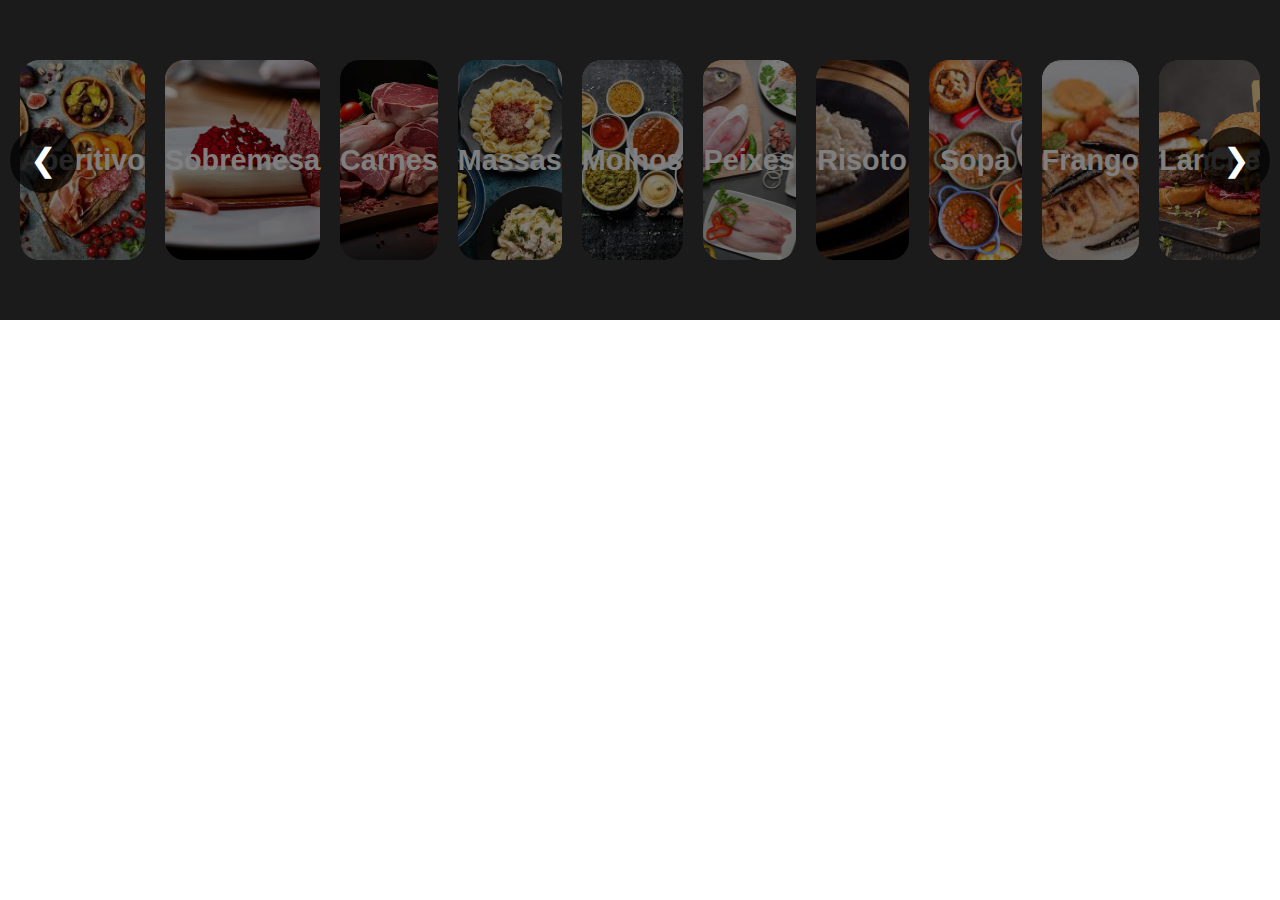
<file: receita-template.html>
<!DOCTYPE html>
<html lang="pt">
<head>
    <meta charset="UTF-8">
    <meta name="viewport" content="width=device-width, initial-scale=1.0">
    <title>Carrossel de Receitas</title>
    <link rel="stylesheet" href="styletemplate.css">
</head>
<body>

    <div class="carrossel-container">
        <button class="prev" onclick="moverCarrossel(-1)">&#10094;</button>

        <div class="carrossel">
            <a href="aperitivos.html" class="item" style="background-image: url('aperitivo.jpg');">Aperitivo</a>
            <a href="sobremesas.html" class="item" style="background-image: url('sobresa.jpg');">Sobremesa</a>
            <a href="carnes.html" class="item" style="background-image: url('carnes.avif');">Carnes</a>
            <a href="massas.html" class="item" style="background-image: url('massas.webp');">Massas</a>
            <a href="molhos.html" class="item" style="background-image: url('molhos.jpg');">Molhos</a>
            <a href="peixes.html" class="item" style="background-image: url('peixes.jpg');">Peixes</a>
            <a href="risotos.html" class="item" style="background-image: url('risoto.jpg');">Risoto</a>
            <a href="sopas.html" class="item" style="background-image: url('sopa.jpg');">Sopa</a>
            <a href="frango.html" class="item" style="background-image: url('frango.jpg');">Frango</a>
            <a href="lanches.html" class="item" style="background-image: url('lanche.jpeg');">Lanche</a>
            
    
        </div>

        <button class="next" onclick="moverCarrossel(1)">&#10095;</button>
    </div>

    <script>
        function moverCarrossel(direcao) {
            const container = document.querySelector('.carrossel');
            const scrollAmount = 300; // Pixels para mover
            container.scrollBy({ left: direcao * scrollAmount, behavior: 'smooth' });
        }
    </script>

</body>
</html>
</file>
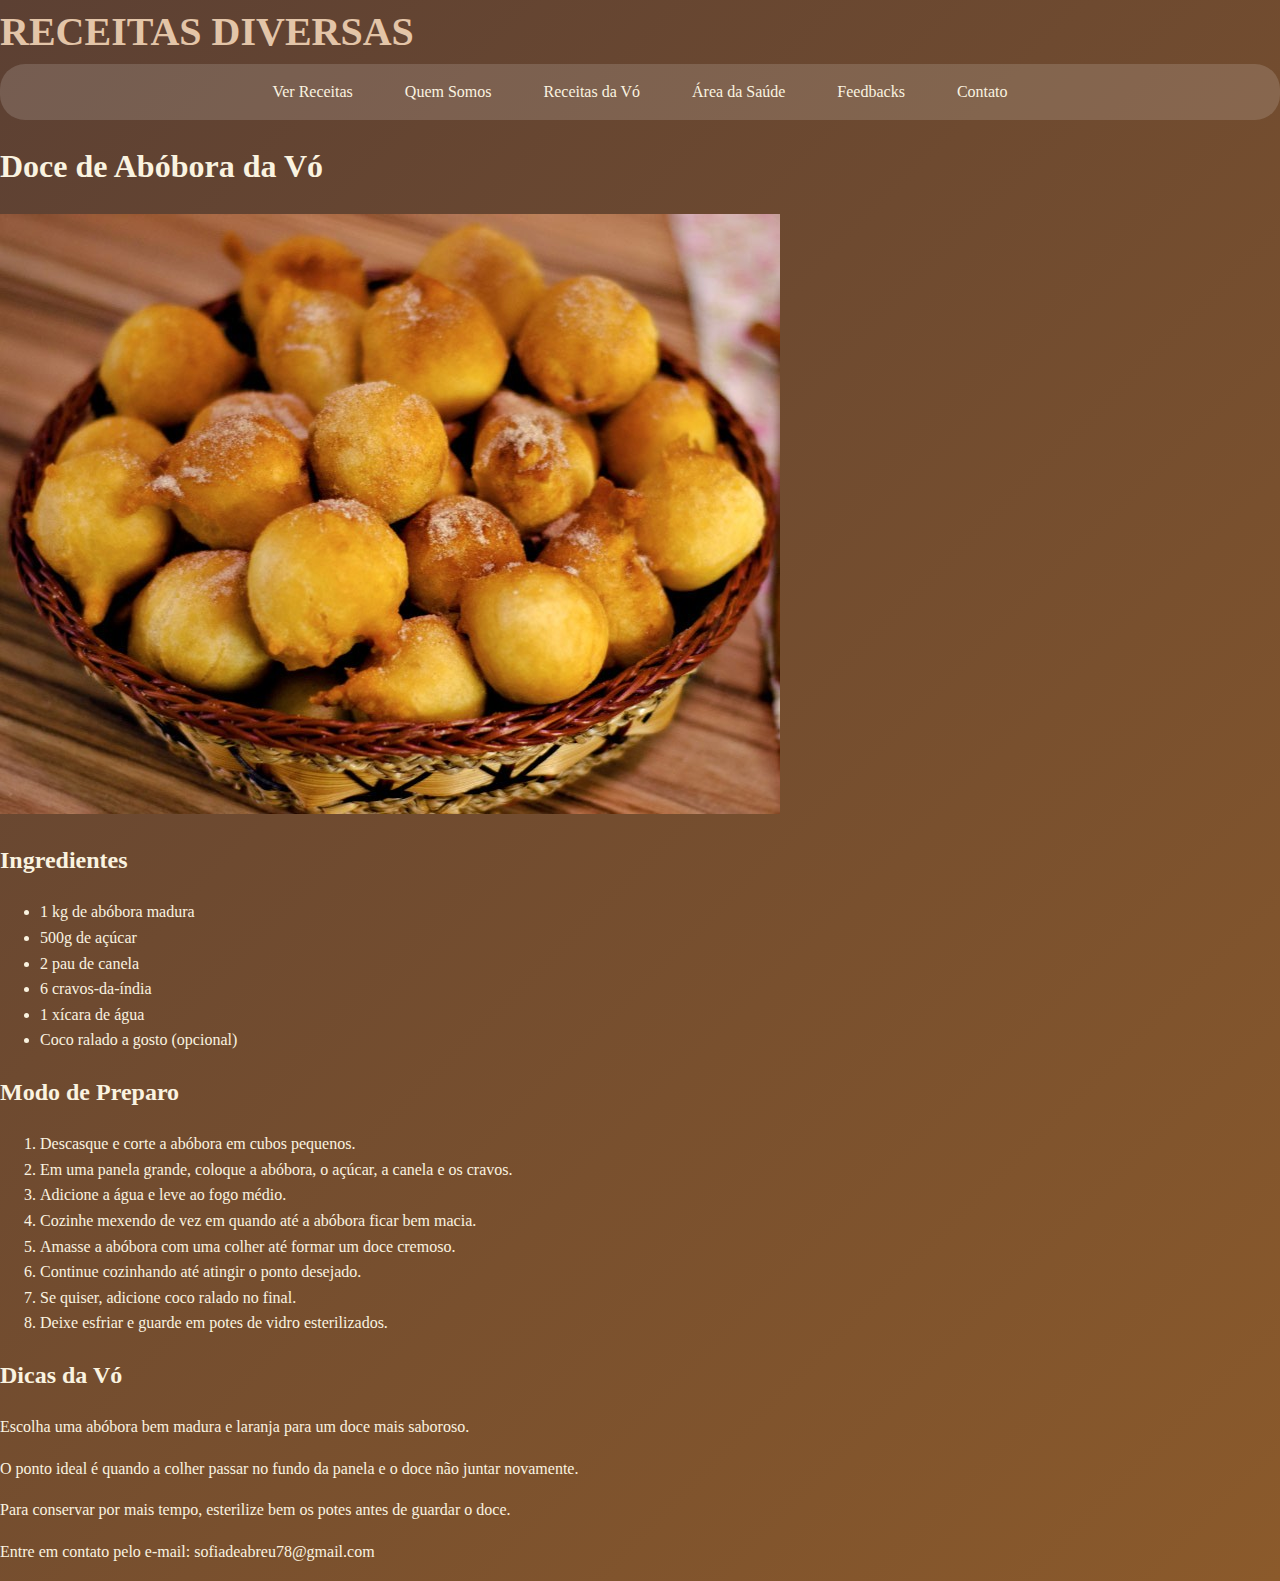
<file: receitas.html>
<!DOCTYPE html>
<html lang="pt-BR">
<head>
    <meta charset="UTF-8">
    <meta name="viewport" content="width=device-width, initial-scale=1.0">
    <title>Doce de Abóbora da Vó - Receitas Diversas</title>
    <link rel="stylesheet" href="../style.css">
    <link rel="preconnect" href="https://fonts.googleapis.com">
    <link rel="preconnect" href="https://fonts.gstatic.com" crossorigin>
    <link href="https://fonts.googleapis.com/css2?family=Montserrat:wght@400;500;600;700&display=swap" rel="stylesheet">
</head>
<body>
    <header class="header">
        <h1 class="title">RECEITAS DIVERSAS</h1>
        <nav class="nav">
            <div class="menu-container">
                <ul>
                    <li><a href="../index.html#receitas">Ver Receitas</a></li>
                    <li><a href="../index.html#quem-somos">Quem Somos</a></li>
                    <li><a href="../index.html#receitas-da-vo">Receitas da Vó</a></li>
                    <li><a href="../index.html#area-saude">Área da Saúde</a></li>
                    <li><a href="../index.html#feedbacks">Feedbacks</a></li>
                    <li><a href="../index.html#contato">Contato</a></li>
                </ul>
            </div>
        </nav>
    </header>

    <main class="receita-detalhes">
        <div class="container">
            <div class="receita-header">
                <h1 class="receita-titulo">Doce de Abóbora da Vó</h1>
                <img src="docevo3.jpg" alt="Doce de Abóbora" class="receita-imagem">
            </div>

            <div class="receita-conteudo">
                <section class="ingredientes">
                    <h2>Ingredientes</h2>
                    <ul class="ingredientes-lista">
                        <li>1 kg de abóbora madura</li>
                        <li>500g de açúcar</li>
                        <li>2 pau de canela</li>
                        <li>6 cravos-da-índia</li>
                        <li>1 xícara de água</li>
                        <li>Coco ralado a gosto (opcional)</li>
                    </ul>
                </section>

                <section class="modo-preparo">
                    <h2>Modo de Preparo</h2>
                    <ol class="passos-lista">
                        <li>Descasque e corte a abóbora em cubos pequenos.</li>
                        <li>Em uma panela grande, coloque a abóbora, o açúcar, a canela e os cravos.</li>
                        <li>Adicione a água e leve ao fogo médio.</li>
                        <li>Cozinhe mexendo de vez em quando até a abóbora ficar bem macia.</li>
                        <li>Amasse a abóbora com uma colher até formar um doce cremoso.</li>
                        <li>Continue cozinhando até atingir o ponto desejado.</li>
                        <li>Se quiser, adicione coco ralado no final.</li>
                        <li>Deixe esfriar e guarde em potes de vidro esterilizados.</li>
                    </ol>
                </section>

                <section class="dicas">
                    <h2>Dicas da Vó</h2>
                    <div class="dicas-texto">
                        <p>Escolha uma abóbora bem madura e laranja para um doce mais saboroso.</p>
                        <p>O ponto ideal é quando a colher passar no fundo da panela e o doce não juntar novamente.</p>
                        <p>Para conservar por mais tempo, esterilize bem os potes antes de guardar o doce.</p>
                    </div>
                </section>
            </div>
        </div>
    </main>

    <footer class="footer">
        <p>Entre em contato pelo e-mail: sofiadeabreu78@gmail.com</p>
    </footer>
</body>
</html>
</file>
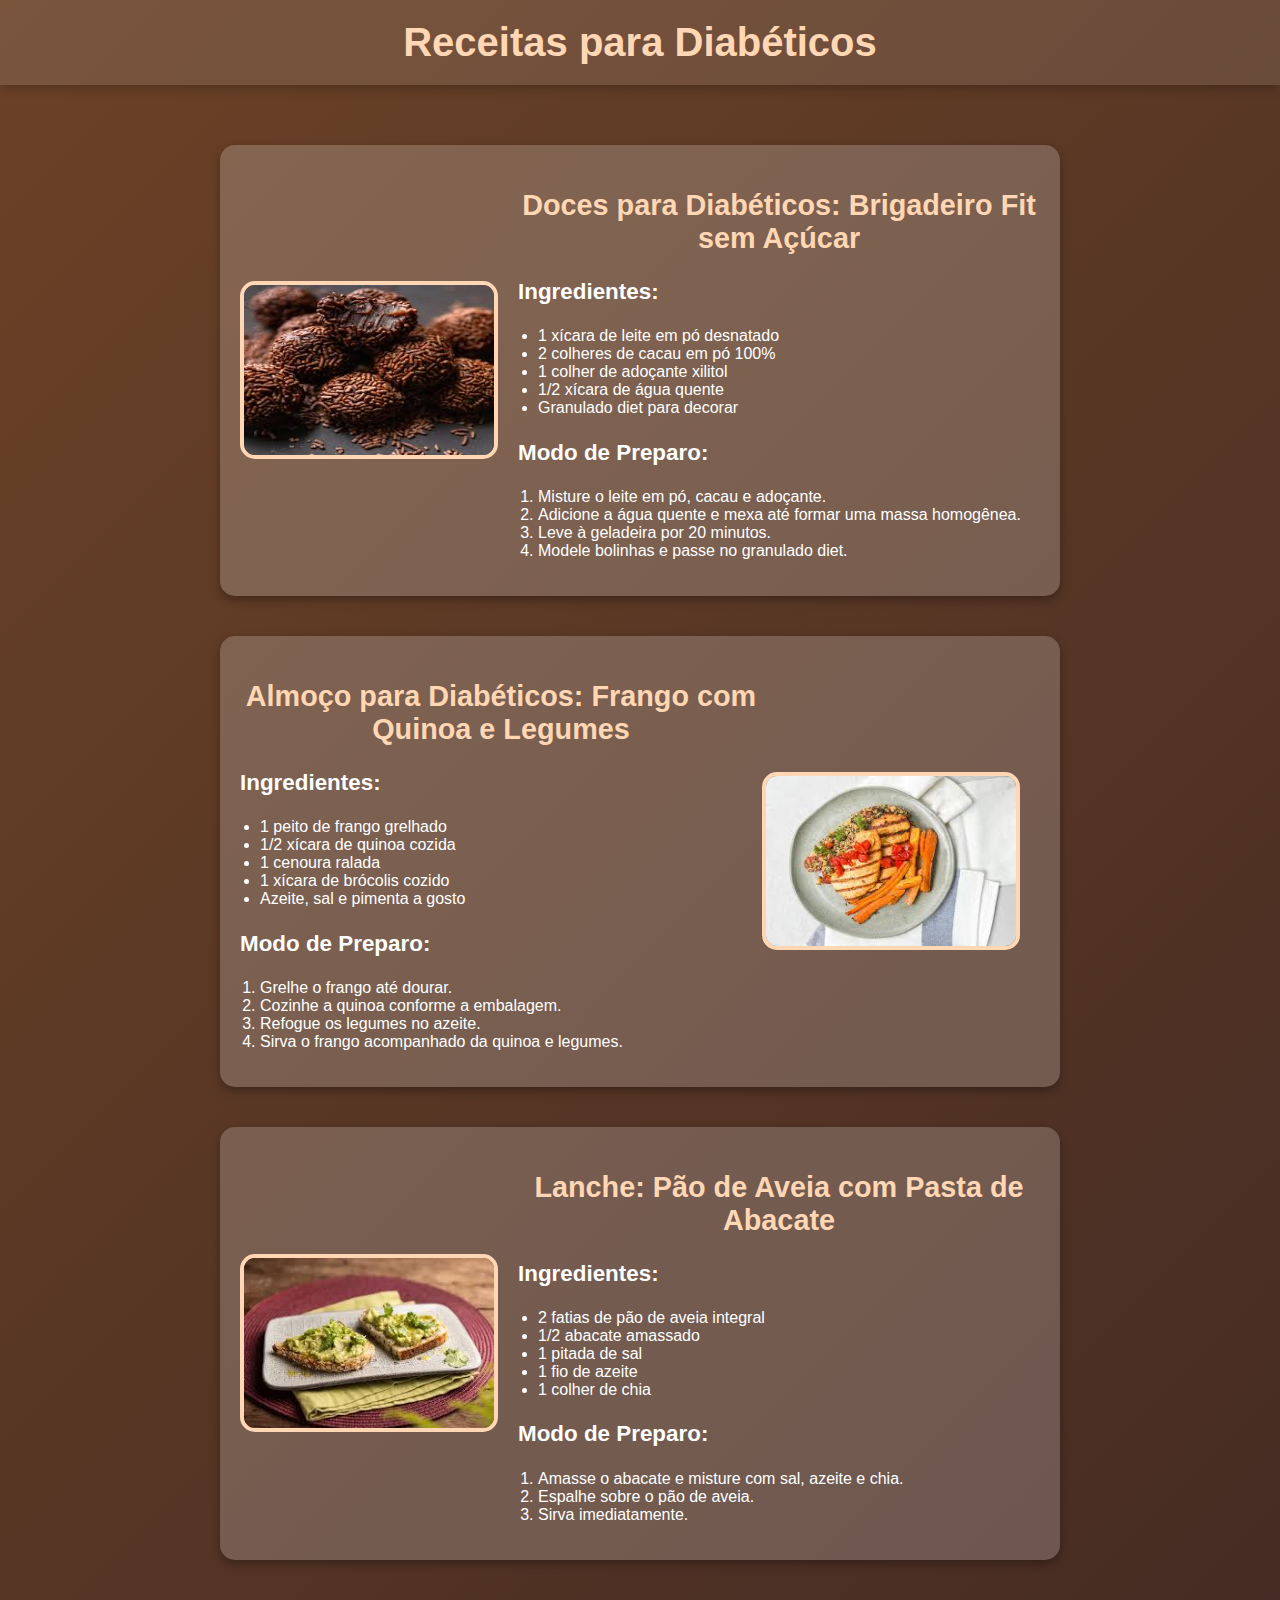
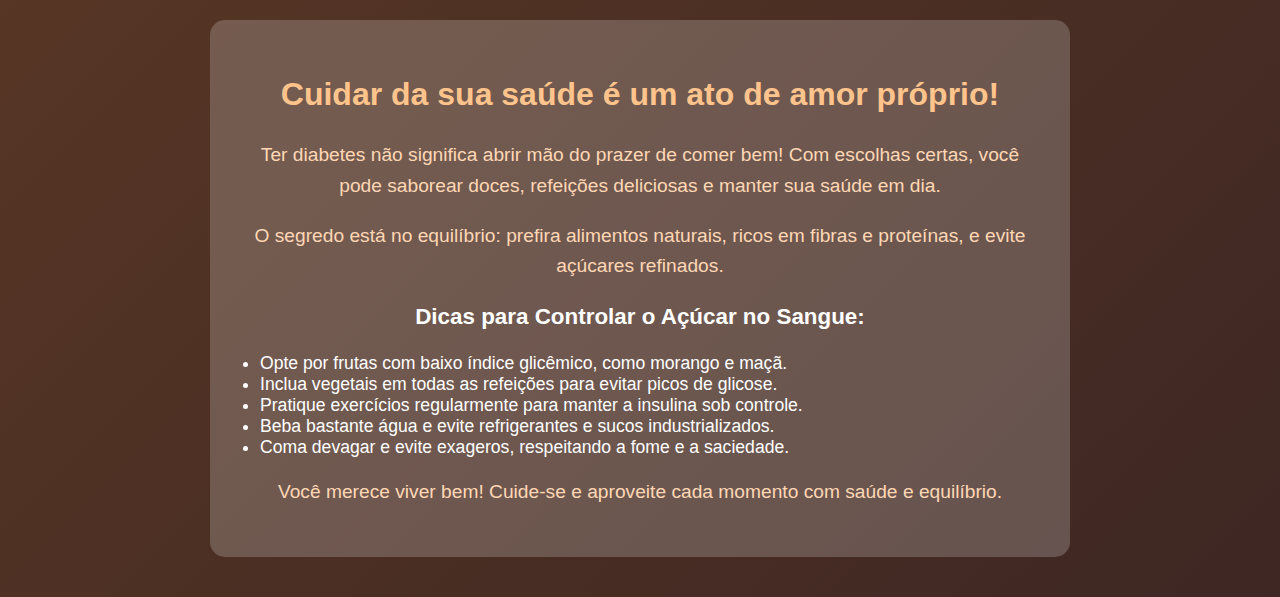
<file: receitasdiabeticos.html>
<!DOCTYPE html>
<html lang="pt">
<head>
    <meta charset="UTF-8">
    <meta name="viewport" content="width=device-width, initial-scale=1.0">
    <title>Receitas para Diabéticos</title>
    <link rel="stylesheet" href="stylediabeticos.css">
</head>
<body>

    <header>
        <h1>Receitas para Diabéticos</h1>
    </header>

    <main class="container">

        <section class="receita">
            <img src="diabeticos.jpg" alt="Brigadeiro Fit">
            <div class="conteudo">
                <h2>Doces para Diabéticos: Brigadeiro Fit sem Açúcar</h2>
                <h3>Ingredientes:</h3>
                <ul>
                    <li>1 xícara de leite em pó desnatado</li>
                    <li>2 colheres de cacau em pó 100%</li>
                    <li>1 colher de adoçante xilitol</li>
                    <li>1/2 xícara de água quente</li>
                    <li>Granulado diet para decorar</li>
                </ul>
                <h3>Modo de Preparo:</h3>
                <ol>
                    <li>Misture o leite em pó, cacau e adoçante.</li>
                    <li>Adicione a água quente e mexa até formar uma massa homogênea.</li>
                    <li>Leve à geladeira por 20 minutos.</li>
                    <li>Modele bolinhas e passe no granulado diet.</li>
                </ol>
            </div>
        </section>

        <section class="receita invertida">
            <img src="diabeticos2.jpg" alt="Peito de Frango com Quinoa">
            <div class="conteudo">
                <h2>Almoço para Diabéticos: Frango com Quinoa e Legumes</h2>
                <h3>Ingredientes:</h3>
                <ul>
                    <li>1 peito de frango grelhado</li>
                    <li>1/2 xícara de quinoa cozida</li>
                    <li>1 cenoura ralada</li>
                    <li>1 xícara de brócolis cozido</li>
                    <li>Azeite, sal e pimenta a gosto</li>
                </ul>
                <h3>Modo de Preparo:</h3>
                <ol>
                    <li>Grelhe o frango até dourar.</li>
                    <li>Cozinhe a quinoa conforme a embalagem.</li>
                    <li>Refogue os legumes no azeite.</li>
                    <li>Sirva o frango acompanhado da quinoa e legumes.</li>
                </ol>
            </div>
        </section>

        <section class="receita">
            <img src="diabeticos3.jpg" alt="Pão de Aveia com Pasta de Abacate">
            <div class="conteudo">
                <h2>Lanche: Pão de Aveia com Pasta de Abacate</h2>
                <h3>Ingredientes:</h3>
                <ul>
                    <li>2 fatias de pão de aveia integral</li>
                    <li>1/2 abacate amassado</li>
                    <li>1 pitada de sal</li>
                    <li>1 fio de azeite</li>
                    <li>1 colher de chia</li>
                </ul>
                <h3>Modo de Preparo:</h3>
                <ol>
                    <li>Amasse o abacate e misture com sal, azeite e chia.</li>
                    <li>Espalhe sobre o pão de aveia.</li>
                    <li>Sirva imediatamente.</li>
                </ol>
            </div>
        </section>

        <section class="motivacao">
            <h2>Cuidar da sua saúde é um ato de amor próprio!</h2>
            <p>Ter diabetes não significa abrir mão do prazer de comer bem! Com escolhas certas, você pode saborear doces, refeições deliciosas e manter sua saúde em dia.</p> 
            <p>O segredo está no equilíbrio: prefira alimentos naturais, ricos em fibras e proteínas, e evite açúcares refinados.</p>
            <h3>Dicas para Controlar o Açúcar no Sangue:</h3>
            <ul>
                <li>Opte por frutas com baixo índice glicêmico, como morango e maçã.</li>
                <li>Inclua vegetais em todas as refeições para evitar picos de glicose.</li>
                <li>Pratique exercícios regularmente para manter a insulina sob controle.</li>
                <li>Beba bastante água e evite refrigerantes e sucos industrializados.</li>
                <li>Coma devagar e evite exageros, respeitando a fome e a saciedade.</li>
            </ul>
            <p>Você merece viver bem! Cuide-se e aproveite cada momento com saúde e equilíbrio.</p>
        </section>

    </main>

</body>
</html>
</file>
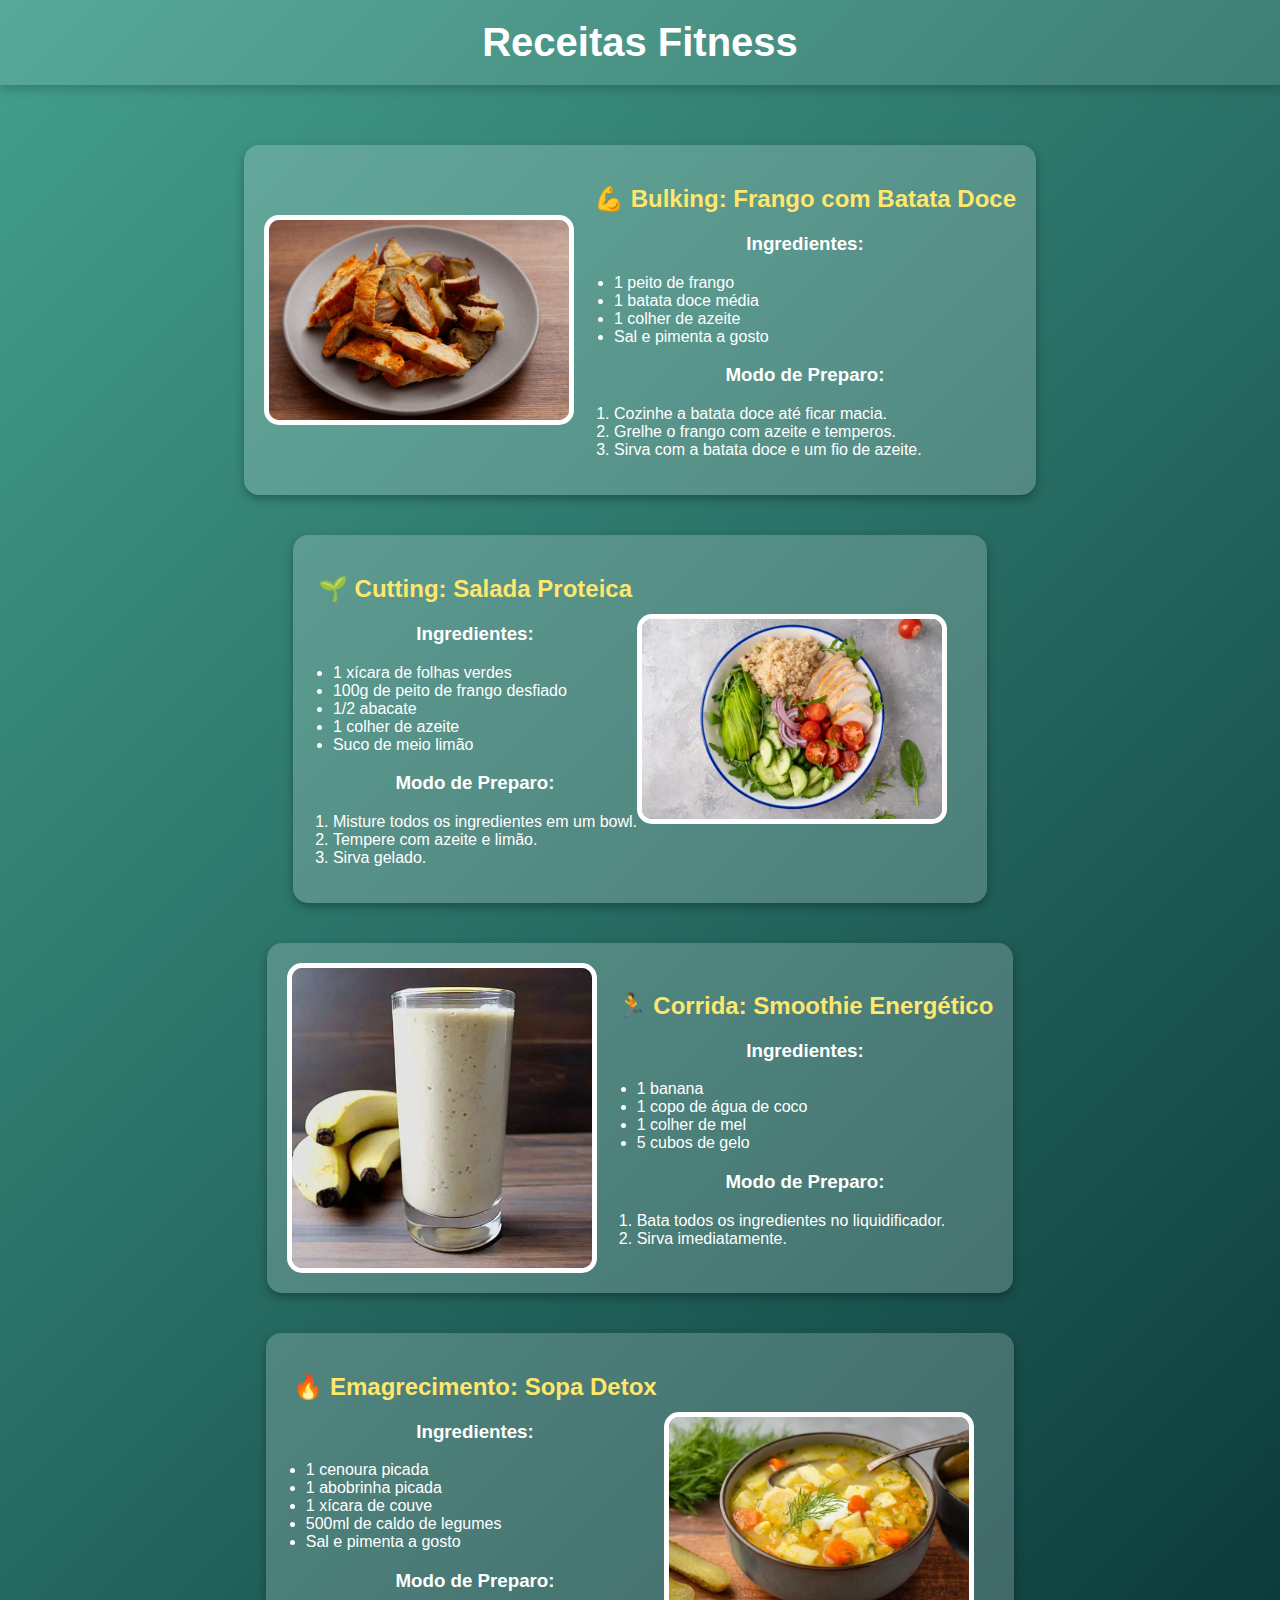
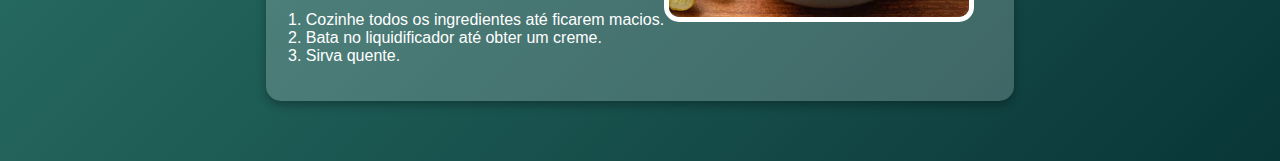
<file: receitasfitness.html>
<!DOCTYPE html>
<html lang="pt">
<head>
    <meta charset="UTF-8">
    <meta name="viewport" content="width=device-width, initial-scale=1.0">
    <title>Receitas Fitness</title>
    <link rel="stylesheet" href="stylefitness.css">
</head>
<body>

    <header>
        <h1>Receitas Fitness</h1>
    </header>

    <main class="container">

        <!-- Bulking -->
        <section class="receita">
            <img src="fitnesses.png" alt="Frango com Batata Doce">
            <div class="conteudo">
                <h2>💪 Bulking: Frango com Batata Doce</h2>
                <h3>Ingredientes:</h3>
                <ul>
                    <li>1 peito de frango</li>
                    <li>1 batata doce média</li>
                    <li>1 colher de azeite</li>
                    <li>Sal e pimenta a gosto</li>
                </ul>
                <h3>Modo de Preparo:</h3>
                <ol>
                    <li>Cozinhe a batata doce até ficar macia.</li>
                    <li>Grelhe o frango com azeite e temperos.</li>
                    <li>Sirva com a batata doce e um fio de azeite.</li>
                </ol>
            </div>
        </section>

        <!-- Cutting -->
        <section class="receita invertida">
            <img src="fitnesses2.webp" alt="Salada Proteica">
            <div class="conteudo">
                <h2>🌱 Cutting: Salada Proteica</h2>
                <h3>Ingredientes:</h3>
                <ul>
                    <li>1 xícara de folhas verdes</li>
                    <li>100g de peito de frango desfiado</li>
                    <li>1/2 abacate</li>
                    <li>1 colher de azeite</li>
                    <li>Suco de meio limão</li>
                </ul>
                <h3>Modo de Preparo:</h3>
                <ol>
                    <li>Misture todos os ingredientes em um bowl.</li>
                    <li>Tempere com azeite e limão.</li>
                    <li>Sirva gelado.</li>
                </ol>
            </div>
        </section>

        <!-- Corrida -->
        <section class="receita">
            <img src="fitnesses3.webp" alt="Smoothie Energético">
            <div class="conteudo">
                <h2>🏃 Corrida: Smoothie Energético</h2>
                <h3>Ingredientes:</h3>
                <ul>
                    <li>1 banana</li>
                    <li>1 copo de água de coco</li>
                    <li>1 colher de mel</li>
                    <li>5 cubos de gelo</li>
                </ul>
                <h3>Modo de Preparo:</h3>
                <ol>
                    <li>Bata todos os ingredientes no liquidificador.</li>
                    <li>Sirva imediatamente.</li>
                </ol>
            </div>
        </section>

        <!-- Emagrecimento -->
        <section class="receita invertida">
            <img src="fitnesses4.webp" alt="Sopa Detox">
            <div class="conteudo">
                <h2>🔥 Emagrecimento: Sopa Detox</h2>
                <h3>Ingredientes:</h3>
                <ul>
                    <li>1 cenoura picada</li>
                    <li>1 abobrinha picada</li>
                    <li>1 xícara de couve</li>
                    <li>500ml de caldo de legumes</li>
                    <li>Sal e pimenta a gosto</li>
                </ul>
                <h3>Modo de Preparo:</h3>
                <ol>
                    <li>Cozinhe todos os ingredientes até ficarem macios.</li>
                    <li>Bata no liquidificador até obter um creme.</li>
                    <li>Sirva quente.</li>
                </ol>
            </div>
        </section>

    </main>

</body>
</html>
</file>
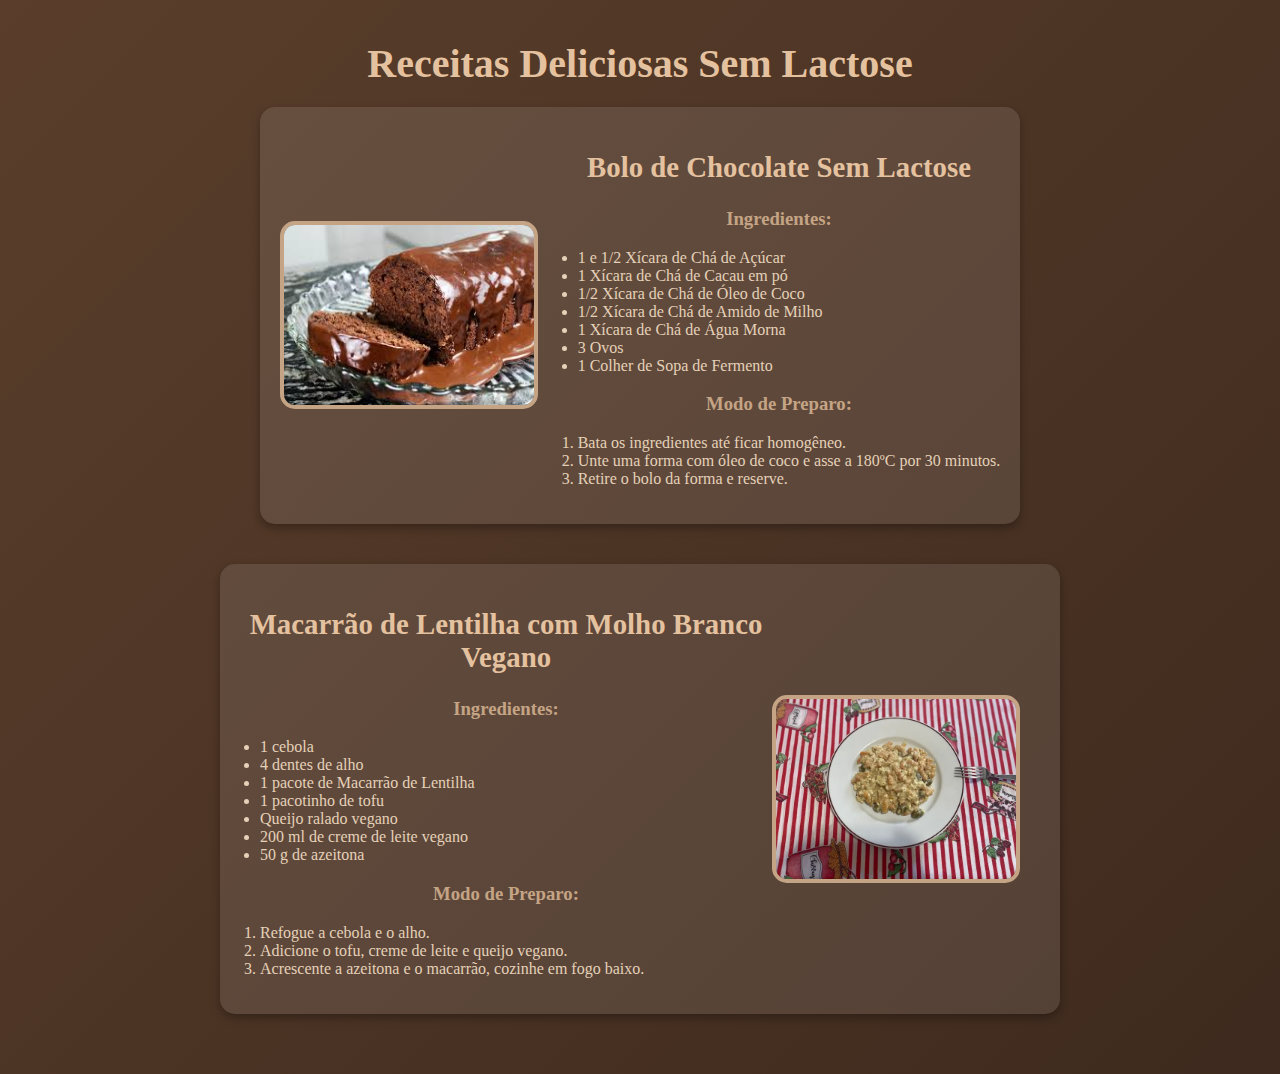
<file: semlactose.html>
<!DOCTYPE html>
<html lang="pt-BR">
<head>
    <meta charset="UTF-8">
    <meta name="viewport" content="width=device-width, initial-scale=1.0">
    <title>Receitas Sem Lactose</title>
    <link rel="stylesheet" href="stylesemlactose.css">
</head>
<body>
    <div class="container">
        <h1>Receitas Deliciosas Sem Lactose</h1>
        
        <div class="receita">
            <img src="bolochocolate.jpg" alt="Bolo de Chocolate">
            <div class="descricao">
                <h2>Bolo de Chocolate Sem Lactose</h2>
                <h3>Ingredientes:</h3>
                <ul>
                    <li>1 e 1/2 Xícara de Chá de Açúcar</li>
                    <li>1 Xícara de Chá de Cacau em pó</li>
                    <li>1/2 Xícara de Chá de Óleo de Coco</li>
                    <li>1/2 Xícara de Chá de Amido de Milho</li>
                    <li>1 Xícara de Chá de Água Morna</li>
                    <li>3 Ovos</li>
                    <li>1 Colher de Sopa de Fermento</li>
                </ul>
                <h3>Modo de Preparo:</h3>
                <ol>
                    <li>Bata os ingredientes até ficar homogêneo.</li>
                    <li>Unte uma forma com óleo de coco e asse a 180ºC por 30 minutos.</li>
                    <li>Retire o bolo da forma e reserve.</li>
                </ol>
            </div>
        </div>
        
        <div class="receita invertida">
            <img src="semlactose2.webp" alt="Macarrão de Lentilha">
            <div class="descricao">
                <h2>Macarrão de Lentilha com Molho Branco Vegano</h2>
                <h3>Ingredientes:</h3>
                <ul>
                    <li>1 cebola</li>
                    <li>4 dentes de alho</li>
                    <li>1 pacote de Macarrão de Lentilha</li>
                    <li>1 pacotinho de tofu</li>
                    <li>Queijo ralado vegano</li>
                    <li>200 ml de creme de leite vegano</li>
                    <li>50 g de azeitona</li>
                </ul>
                <h3>Modo de Preparo:</h3>
                <ol>
                    <li>Refogue a cebola e o alho.</li>
                    <li>Adicione o tofu, creme de leite e queijo vegano.</li>
                    <li>Acrescente a azeitona e o macarrão, cozinhe em fogo baixo.</li>
                </ol>
            </div>
        </div>
    </div>
</body>
</html>
</file>
<file: styletemplate.css>
* {
    margin: 0;
    padding: 0;
    box-sizing: border-box;
    font-family: Arial, sans-serif;
}


.carrossel-container {
    position: relative;
    width: 100%;
    overflow: hidden;
    background: #1b1b1b;
    padding: 40px 0;
}


.carrossel {
    display: flex;
    gap: 20px; 
    overflow-x: auto;
    scroll-behavior: smooth;
    padding: 20px;
    white-space: nowrap; 
}

/* Esconder barra de rolagem */
.carrossel::-webkit-scrollbar {
    display: none;
}


.item {
    display: inline-flex;
    align-items: center;
    justify-content: center;
    width: 500px; 
    height: 200px; 
    background-size: cover;
    background-position: center;
    border-radius: 20px;
    text-decoration: none;
    font-size: 1.8em;
    font-weight: bold;
    color: white;
    text-align: center;
    position: relative;
    transition: transform 0.3s, opacity 0.3s;
}


.item::before {
    content: "";
    position: absolute;
    inset: 0;
    background: rgba(0, 0, 0, 0.5);
    border-radius: 20px;
}

/* Efeito ao passar o mouse */
.item:hover {
    transform: scale(1.05);
    opacity: 0.9;
}

/* Botões de navegação */
button {
    position: absolute;
    top: 50%;
    transform: translateY(-50%);
    background: rgba(0, 0, 0, 0.7);
    color: white;
    border: none;
    cursor: pointer;
    font-size: 32px;
    padding: 14px 20px;
    border-radius: 50%;
    transition: 0.3s;
    z-index: 10;
}

button:hover {
    background: rgba(255, 255, 255, 0.3);
}


.prev {
    left: 10px;
}

.next {
    right: 10px;
}

/* Responsividade */
@media (max-width: 768px) {
    .carrossel {
        overflow-x: auto;
    }

    .item {
        width: 400px; /* Ajustado para telas menores */
        height: 180px;
        font-size: 1.5em;
    }

    button {
        font-size: 28px;
        padding: 12px 16px;
    }
}
</file>
<file: style.css>
body {
    font-family: 'Playfair Display', serif;
    background: linear-gradient(135deg, #5C4033, #8B5A2B);
    color: #FAF3E0;
    margin: 0;
    padding: 0;
    line-height: 1.6;
}


.title {
    font-size: 40px;
    font-weight: 700;
    margin: 0;
    color: #E3C5A8;
}


.nav .menu-container {
    background: rgba(255, 255, 255, 0.15);
    padding: 15px;
    border-radius: 25px;
    display: flex;
    justify-content: center;
    gap: 15px;
}

.nav ul {
    list-style: none;
    padding: 0;
    margin: 0;
    display: flex;
    flex-wrap: wrap;
    justify-content: center;
}

.nav ul li {
    margin: 0 10px;
}

.nav ul li a {
    color: #FAF3E0;
    text-decoration: none;
    font-size: 1em;
    font-weight: 500;
    padding: 8px 16px;
    border-radius: 20px;
    transition: all 0.3s ease;
}

.nav ul li a:hover {
    background: rgba(255, 255, 255, 0.2);
}

.section {
    padding: 50px;
    text-align: center;
}

.slider {
    width: 100%;
    overflow: hidden;
    position: relative;
}

.slider-track {
    display: flex;
    animation: slide 15s linear infinite;
}

.slider-track img {
    width: 200px;
    height: 150px;
    margin: 0 10px;
}

@keyframes slide {
    0% { transform: translateX(0%); }
    100% { transform: translateX(-500%); }
}

/* Receitas da Vó */
.receitas-grid {
    display: grid;
    grid-template-columns: repeat(auto-fit, minmax(280px, 1fr));
    gap: 30px;
    padding: 20px;
}

.receita-card {
    background: rgba(255, 255, 255, 0.1);
    border-radius: 15px;
    overflow: hidden;
    transition: transform 0.3s ease;
    cursor: pointer;
}

.receita-card:hover {
    transform: translateY(-10px);
}

.receita-card img {
    width: 100%;
    height: 200px;
    object-fit: cover;
}

.receita-card-content {
    padding: 20px;
}

.receita-card h3 {
    margin: 0;
    font-size: 1.4em;
    color: #724e36;
}

/* Área da Saúde */
.saude-section {
    background: linear-gradient(45deg, rgb(32, 32, 32, 0.8), rgb(112, 76, 51, 0.8));
    padding: 40px;
    border-radius: 20px;
    margin: 40px 0;
}

.saude-grid {
    display: grid;
    grid-template-columns: repeat(auto-fit, minmax(300px, 1fr));
    gap: 30px;
    margin-top: 30px;
}

.saude-card {
    background: rgba(255, 255, 255, 0.1);
    border-radius: 15px;
    padding: 20px;
    text-align: left;
}

.saude-card h3 {
    color: #d29d41;
    margin-bottom: 15px;
}

/* Botões e elementos interativos */
.botao {
    display: inline-block;
    background: linear-gradient(45deg, #6F4E37, #A67B5B);
    color: white;
    padding: 12px 25px;
    text-decoration: none;
    font-weight: 600;
    border-radius: 25px;
    transition: all 0.3s ease;
    border: none;
    cursor: pointer;
}

.btn:hover {
    transform: translateY(-3px);
    box-shadow: 0 6px 20px rgba(0, 0, 0, 0.3);
}

.btn:hover {
    transform: translateY(-3px);
    box-shadow: 0 6px 20px rgba(0, 0, 0, 0.3);
}



/* quem somos\tendencias */
@media (max-width: 768px) {
    .nav .menu-container {
        flex-direction: row;
        flex-wrap: wrap;
        gap: 10px;
    }
    }

    .tendencias-container {
        display: grid;
        grid-template-columns: repeat(auto-fit, minmax(200px, 1fr));
        gap: 20px;
        padding: 20px;
        justify-content: center;
    }

    .tendencias-container img {
        width: 100%;
        height: auto;
        max-width: 250px;
        border-radius: 10px;
        border: 4px solid #D2A679;
    }
@media (max-width: 600px) {
    .quem-somos .container {
        flex-direction: column;
        text-align: center;
    }

    .quem-somos img {
        width: 80%;
        margin: 0 auto 20px;
    }

    .quem-somos p {
        font-size: 0.9em;
        line-height: 1.4;
        padding: 0 15px;
    }
}

.feedbacks-slider {
    display: flex;
    flex-direction: column;
    align-items: center;
    overflow: hidden;
    height: 200px; 
    position: relative;
}

.feedbacks-slider .feedbacks-track {
    display: flex;
    flex-direction: column;
    gap: 15px;
    animation: feedbacks-scroll 20s linear infinite;
}
    .feedbacks-slider p {
        background: rgba(255, 255, 255, 0.1);
        padding: 10px 15px;
        border-radius: 10px;
        text-align: center;
        max-width: 600px;
        white-space: normal;
    }


@keyframes feedbacks-scroll {
    0% { transform: translateY(100%); }
    100% { transform: translateY(-100%); }
}
</file>
<file: stylediabeticos.css>
body {
    font-family: 'Poppins', sans-serif;
    background: linear-gradient(135deg, #6B4226, #3E2723);
    color: #fff;
    margin: 0;
    padding: 0;
}

header {
    text-align: center;
    padding: 20px;
    background: rgba(255, 255, 255, 0.1);
    box-shadow: 0 4px 10px rgba(0, 0, 0, 0.2);
}

h1 {
    font-size: 2.5em;
    margin: 0;
    color: #FFD7B5;
}

.container {
    display: flex;
    flex-direction: column;
    align-items: center;
    padding: 40px 10px;
}

.receita {
    display: flex;
    align-items: center;
    background: rgba(255, 255, 255, 0.2);
    padding: 20px;
    margin: 20px 0;
    border-radius: 15px;
    box-shadow: 0 4px 10px rgba(0, 0, 0, 0.3);
    max-width: 800px;
}

.receita img {
    width: 250px;
    height: 170px;
    border-radius: 15px;
    border: 4px solid #FFD7B5;
    margin-right: 20px;
}

.receita.invertida {
    flex-direction: row-reverse;
}

.receita .conteudo {
    flex: 1;
}

h2 {
    color: #FFD7B5;
    font-size: 1.8em;
    text-align: center;
}

h3 {
    color: #fff;
    font-size: 1.4em;
}

ul, ol {
    padding-left: 20px;
}

.motivacao {
    text-align: center;
    background: rgba(255, 255, 255, 0.2);
    padding: 30px;
    border-radius: 15px;
    max-width: 800px;
    margin-top: 40px;
}

.motivacao h2 {
    color: #FFC48C;
    font-size: 2em;
}

.motivacao ul {
    text-align: left;
    font-size: 1.1em;
}

.motivacao p {
    font-size: 1.2em;
    line-height: 1.6;
    color: #FFD7B5;
}

@media (max-width: 768px) {
    .receita {
        flex-direction: column;
        text-align: center;
    }

    .receita img {
        margin: 0 0 15px 0;
        width: 90%;
        height: auto;
    }
}
</file>
<file: stylefitness.css>
body {
    font-family: 'Arial', sans-serif;
    background: linear-gradient(135deg, #44A08D, #093637);
    color: #fff;
    margin: 0;
    padding: 0;
}

header {
    text-align: center;
    padding: 20px;
    background: rgba(255, 255, 255, 0.1);
    box-shadow: 0 4px 10px rgba(0, 0, 0, 0.2);
}

h1 {
    font-size: 2.5em;
    margin: 0;
}

.container {
    display: flex;
    flex-direction: column;
    align-items: center;
    padding: 40px 10px;
}

.receita {
    display: flex;
    flex-direction: column;
    align-items: center;
    background: rgba(255, 255, 255, 0.2);
    padding: 20px;
    margin: 20px 0;
    border-radius: 15px;
    box-shadow: 0 4px 10px rgba(0, 0, 0, 0.3);
    max-width: 90%;
}

.receita img {
    width: 100%;
    max-width: 300px;
    height: auto;
    border-radius: 15px;
    border: 5px solid #fff;
    margin-bottom: 15px;
}

.receita .conteudo {
    text-align: center;
    width: 100%;
}

h2 {
    color: #FFE66D;
}

h3 {
    color: #fff;
}

ul, ol {
    padding-left: 20px;
    text-align: left;
}

@media (min-width: 768px) {
    .receita {
        flex-direction: row;
        text-align: left;
    }
    .receita img {
        margin: 0 20px 0 0;
    }
    .receita.invertida {
        flex-direction: row-reverse;
    }
}
</file>
<file: stylesemlactose.css>
body {
    font-family: 'Playfair Display', serif;
    background: linear-gradient(135deg, #5A3E2B, #3E2A1E);
    color: #E5D1B8;
    margin: 0;
    padding: 0;
    text-align: center;
}

/* Cabeçalho */
header {
    padding: 20px;
    background: rgba(255, 255, 255, 0.1);
    box-shadow: 0 4px 10px rgba(0, 0, 0, 0.2);
}

h1 {
    font-size: 2.5em;
    margin: 0;
    color: #E5C29F;
}

/* Layout das receitas */
.container {
    display: flex;
    flex-direction: column;
    align-items: center;
    padding: 40px 10px;
}

.receita {
    display: flex;
    align-items: center;
    background: rgba(255, 255, 255, 0.1);
    padding: 20px;
    margin: 20px 0;
    border-radius: 15px;
    box-shadow: 0 4px 10px rgba(0, 0, 0, 0.3);
    max-width: 800px;
}

.receita img {
    width: 250px;
    height: 180px;
    border-radius: 15px;
    border: 4px solid #C4A484;
    margin-right: 20px;
}

.receita.invertida {
    flex-direction: row-reverse;
}

.receita .conteudo {
    flex: 1;
}

h2 {
    color: #E5C29F;
    font-size: 1.8em;
}

h3 {
    color: #C4A484;
}

ul, ol {
    padding-left: 20px;
    text-align: left;
}

/* Responsividade */
@media (max-width: 768px) {
    .receita {
        flex-direction: column;
        text-align: center;
    }

    .receita img {
        margin: 0 0 15px 0;
        width: 220px;
        height: 160px;
    }
}
</file>
